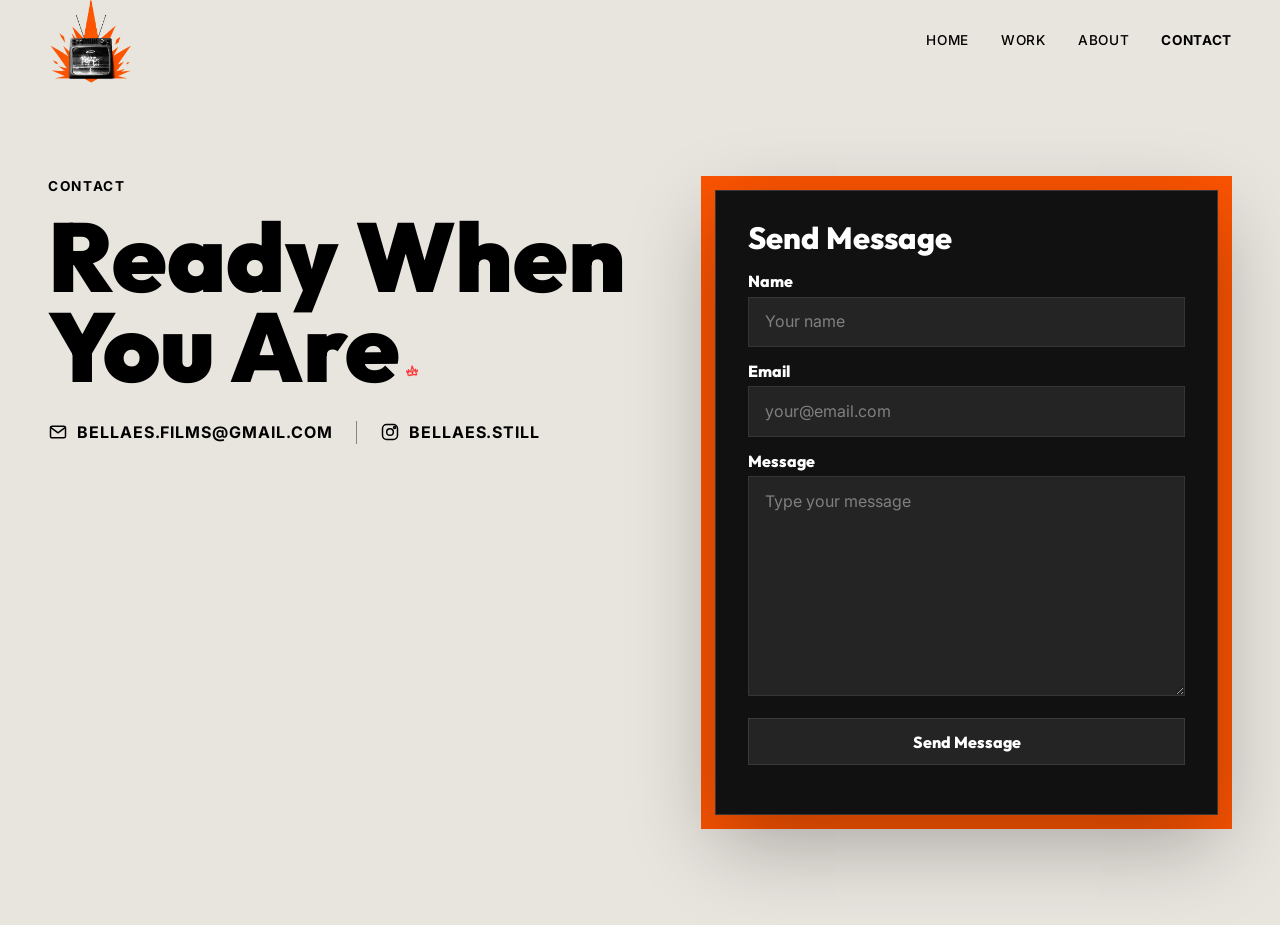
<file: contact.html>
<!DOCTYPE html>
<html lang="en">

<head>
  <meta charset="UTF-8">
  <meta name="viewport" content="width=device-width, initial-scale=1.0">
  <title>Contact — Bella Rahman</title>
  <meta name="description" content="Send Bella Rahman a message for editing, directing, and visual storytelling work.">
  <link rel="preconnect" href="https://fonts.googleapis.com">
  <link rel="preconnect" href="https://fonts.gstatic.com" crossorigin>
  <link
    href="https://fonts.googleapis.com/css2?family=Inter:wght@400;500;600&family=Outfit:wght@500;600;700;800;900&display=swap"
    rel="stylesheet">
  <link rel="icon" type="image/png" href="assets/images/bellaes-logo-tv-screen-small-favicon.png">
  <link rel="stylesheet" href="css/base.css?v=23">
</head>

<body class="contact-page">
  <!-- ========== HEADER / NAV ========== -->
  <header id="site-header">
    <nav class="nav-container">
      <a href="index.html" class="nav-logo nav-logo--icon" aria-label="Home">
        <img class="nav-logo-icon" src="assets/images/bellaes-logo-star-tv-transparent.png" alt="">
      </a>
      <div class="nav-links">
        <a href="index.html" class="nav-link">Home</a>
        <a href="archive.html" class="nav-link">Work</a>
        <a href="index.html#about" class="nav-link">About</a>
        <a href="contact.html" class="nav-link nav-link--active">Contact</a>
      </div>
    </nav>
  </header>

  <main class="contact-main">
    <section class="contact-hero" aria-label="Contact Bella Rahman">
      <div class="contact-hero-inner">
        <div class="contact-heading-block">
          <p class="contact-kicker">Contact</p>
          <h1>
            Ready When You Are<span class="period-crown" aria-label="."></span>
          </h1>
          <div class="contact-page-links" aria-label="Contact links">
            <a class="contact-link contact-link--email" href="mailto:bellaes.films@gmail.com">
              <svg class="contact-icon email-icon" viewBox="0 0 24 24" aria-hidden="true">
                <rect x="3" y="5" width="18" height="14" rx="2"></rect>
                <path d="m4 7 8 6 8-6"></path>
              </svg>
              <span>bellaes.films@gmail.com</span>
            </a>
            <span class="contact-divider" aria-hidden="true"></span>
            <a class="contact-link instagram-link" href="https://www.instagram.com/bellaes.still/" target="_blank"
              rel="noopener" aria-label="BellaES Instagram">
              <svg class="instagram-icon" viewBox="0 0 24 24" aria-hidden="true">
                <rect x="3" y="3" width="18" height="18" rx="5"></rect>
                <circle cx="12" cy="12" r="4"></circle>
                <circle cx="17.5" cy="6.5" r="1.2"></circle>
              </svg>
              <span>bellaes.still</span>
            </a>
          </div>
        </div>

        <div class="contact-form-panel">
          <form class="contact-form" action="https://formsubmit.co/bellaes.films@gmail.com" method="post">
            <h2>Send Message</h2>
            <input type="hidden" name="_subject" value="New website message for BellaES">
            <input type="hidden" name="_captcha" value="false">
            <input type="hidden" name="_template" value="table">

            <label for="contact-name">Name</label>
            <input id="contact-name" name="name" type="text" placeholder="Your name" autocomplete="name" required>

            <label for="contact-email">Email</label>
            <input id="contact-email" name="email" type="email" placeholder="your@email.com" autocomplete="email" required>

            <label for="contact-message">Message</label>
            <textarea id="contact-message" name="message" placeholder="Type your message" rows="8" required></textarea>

            <button type="submit">Send Message</button>
            <p class="contact-form-status" aria-live="polite"></p>
          </form>
          <div class="contact-thank-you" aria-live="polite">
            <div class="contact-thank-video-wrap">
              <video class="contact-thank-video" autoplay muted loop playsinline preload="metadata"></video>
            </div>
            <p class="contact-thank-title">Thank you for your message! TALK SOON!</p>
            <button class="contact-another-message" type="button">Another message...?</button>
          </div>
        </div>
      </div>
    </section>
  </main>
  <script src="js/contact.js?v=2"></script>
</body>

</html>
</file>
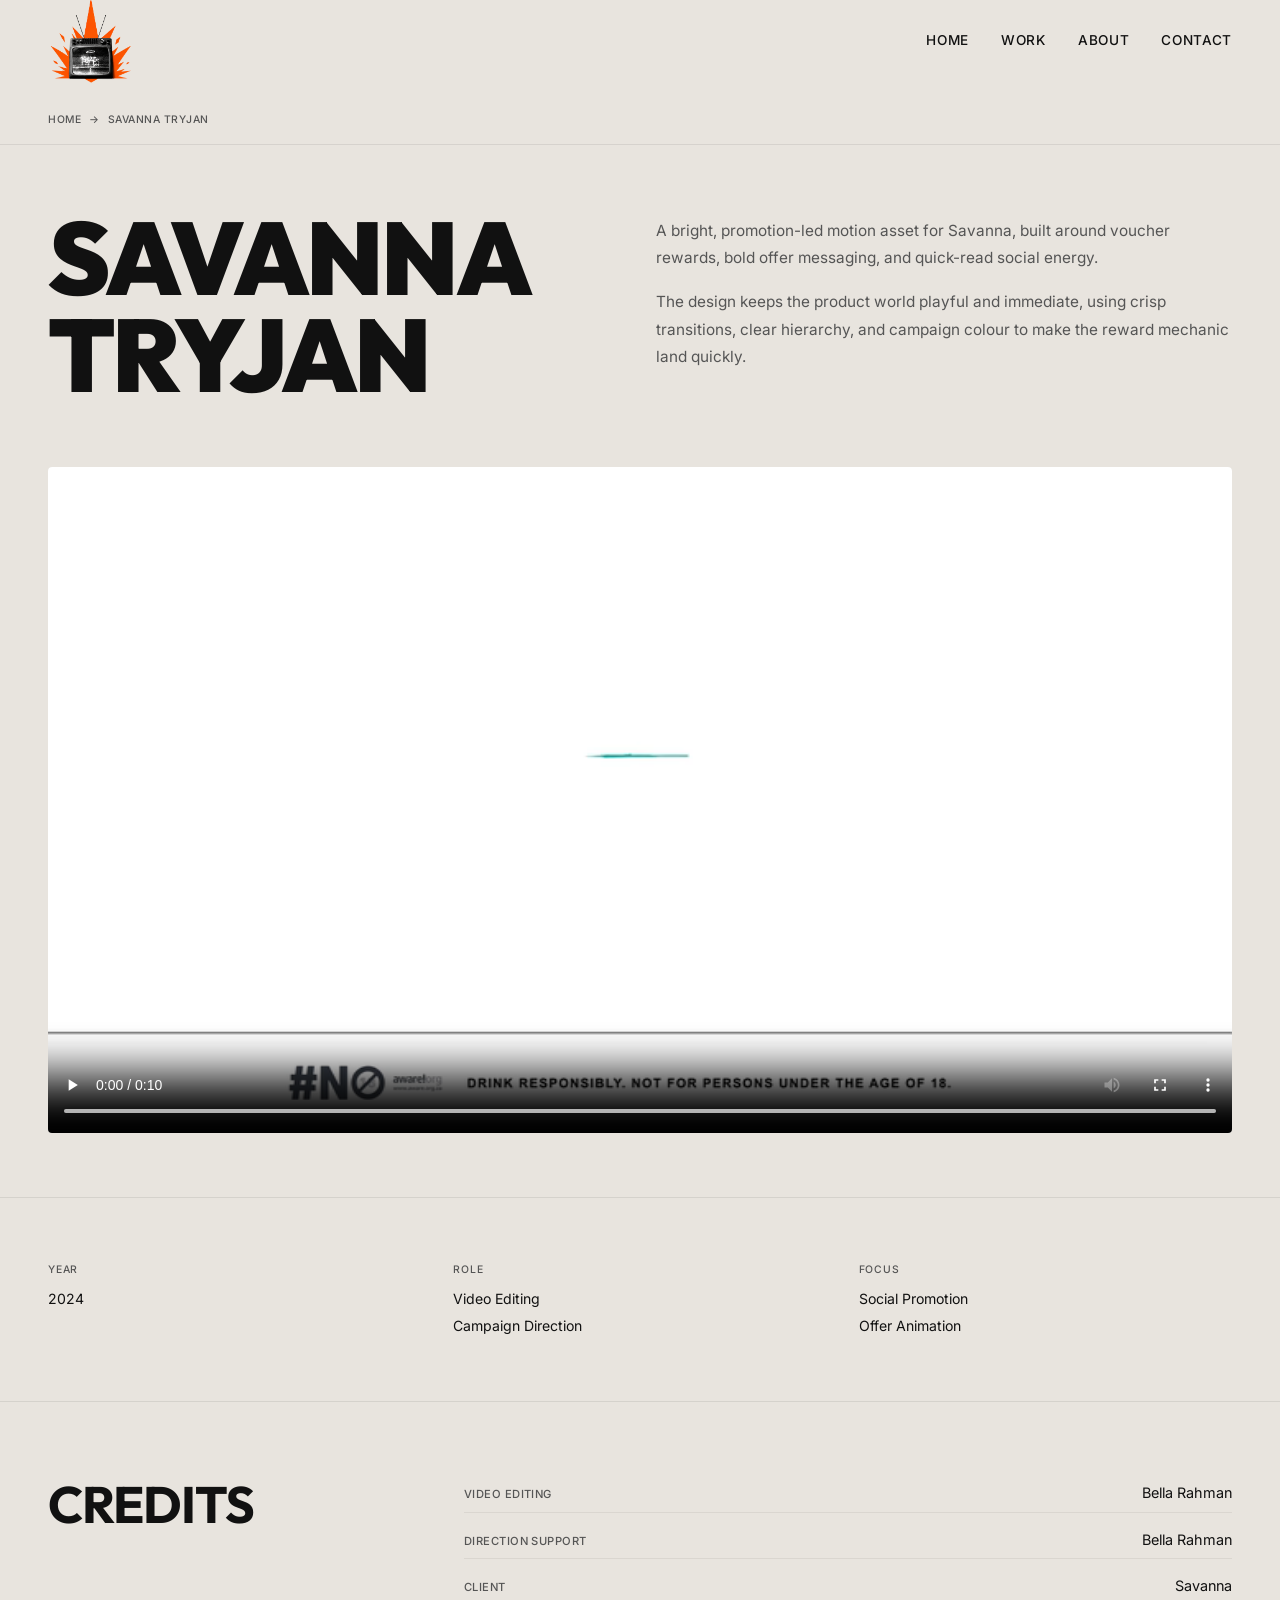
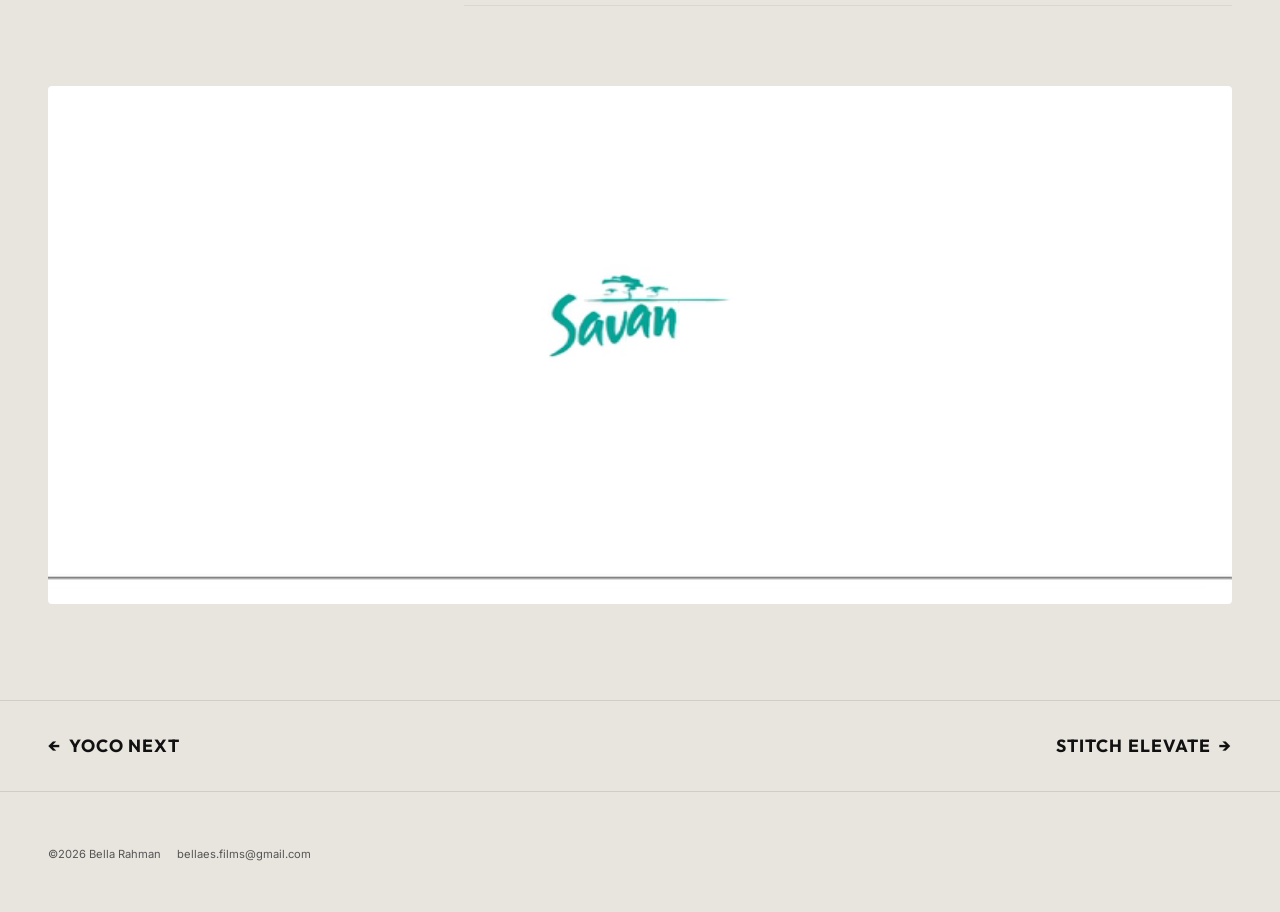
<file: projects/savanna-tryjan.html>
<!DOCTYPE html>
<html lang="en">

<head>
  <meta charset="UTF-8">
  <meta name="viewport" content="width=device-width, initial-scale=1.0">
  <title>Savanna Tryjan — Bella Rahman</title>
  <meta name="description"
    content="Savanna Tryjan campaign work by Bella Rahman, featuring video editing for a punchy social-first promotion.">
  <link rel="preconnect" href="https://fonts.googleapis.com">
  <link rel="preconnect" href="https://fonts.gstatic.com" crossorigin>
  <link
    href="https://fonts.googleapis.com/css2?family=Inter:wght@400;500;600&family=Outfit:wght@400;500;600;700;800;900&display=swap"
    rel="stylesheet">
  <link rel="icon" type="image/png" href="../assets/images/bellaes-logo-tv-screen-small-favicon.png">
  <link rel="stylesheet" href="../css/base.css">
  <link rel="stylesheet" href="../css/project.css">
</head>

<body>
  <header id="site-header">
    <nav class="nav-container nav-container--project">
      <a href="../index.html" class="nav-logo nav-logo--icon" aria-label="Home">
        <img class="nav-logo-icon" src="../assets/images/bellaes-logo-star-tv-transparent.png" alt="">
      </a>
      <div class="nav-links">
        <a href="../index.html" class="nav-link">Home</a>
        <a href="../index.html#work" class="nav-link">Work</a>
        <a href="../index.html#about" class="nav-link">About</a>
        <a href="../contact.html" class="nav-link">Contact</a>
      </div>
    </nav>
  </header>

  <div class="breadcrumb-bar">
    <a href="../index.html">HOME</a>
    <span class="breadcrumb-sep">→</span>
    <span class="breadcrumb-current">Savanna Tryjan</span>
  </div>

  <section class="project-intro">
    <div class="project-intro-grid">
      <h1 class="project-title">SAVANNA TRYJAN</h1>
      <div class="project-description">
        <p>
          A bright, promotion-led motion asset for Savanna, built around voucher rewards, bold offer messaging, and
          quick-read social energy.
        </p>
        <p>
          The design keeps the product world playful and immediate, using crisp transitions, clear hierarchy, and
          campaign colour to make the reward mechanic land quickly.
        </p>
      </div>
    </div>
  </section>

  <section class="project-video">
    <video class="project-feature-video" playsinline preload="metadata" controls>
      <source src="../assets/video/archive/05-savanna-tryjan.webm" type="video/webm">
    </video>
  </section>

  <section class="project-meta-strip">
    <div class="project-meta-grid">
      <div class="project-meta-col">
        <span class="meta-label">YEAR</span>
        <span class="meta-value">2024</span>
      </div>
      <div class="project-meta-col">
        <span class="meta-label">ROLE</span>
        <span class="meta-value">Video Editing</span>
        <span class="meta-value">Campaign Direction</span>
      </div>
      <div class="project-meta-col">
        <span class="meta-label">FOCUS</span>
        <span class="meta-value">Social Promotion</span>
        <span class="meta-value">Offer Animation</span>
      </div>
    </div>
  </section>

  <section class="project-credits">
    <div class="project-credits-grid">
      <h2 class="credits-heading">CREDITS</h2>
      <div class="credits-list">
        <div class="credits-row">
          <span class="credits-role">Video Editing</span>
          <span class="credits-name">Bella Rahman</span>
        </div>
        <div class="credits-row">
          <span class="credits-role">Direction Support</span>
          <span class="credits-name">Bella Rahman</span>
        </div>
        <div class="credits-row">
          <span class="credits-role">Client</span>
          <span class="credits-name">Savanna</span>
        </div>
      </div>
    </div>
  </section>

  <section class="project-gallery">
    <div class="gallery-row">
      <div class="gallery-item gallery-item--full">
        <video class="project-media-video project-media-video--wide" autoplay muted loop playsinline preload="metadata">
          <source src="../assets/video/archive/05-savanna-tryjan.webm" type="video/webm">
        </video>
      </div>
    </div>
  </section>

  <nav class="project-nav-bar">
    <a href="yoco-next.html" class="project-nav-link project-nav-link--prev">
      <span class="project-nav-arrow">←</span> YOCO NEXT
    </a>
    <a href="stitch-elevate.html" class="project-nav-link project-nav-link--next">
      STITCH ELEVATE <span class="project-nav-arrow">→</span>
    </a>
  </nav>

  <footer id="site-footer" class="site-footer">
    <div class="footer-container">
      <div class="footer-left">
        <span class="footer-copyright">©2026 Bella Rahman</span>
      </div>
      <div class="footer-right">
        <a href="mailto:bellaes.films@gmail.com">bellaes.films@gmail.com</a>
      </div>
    </div>
  </footer>

  <script src="../js/main.js"></script>
</body>

</html>
</file>
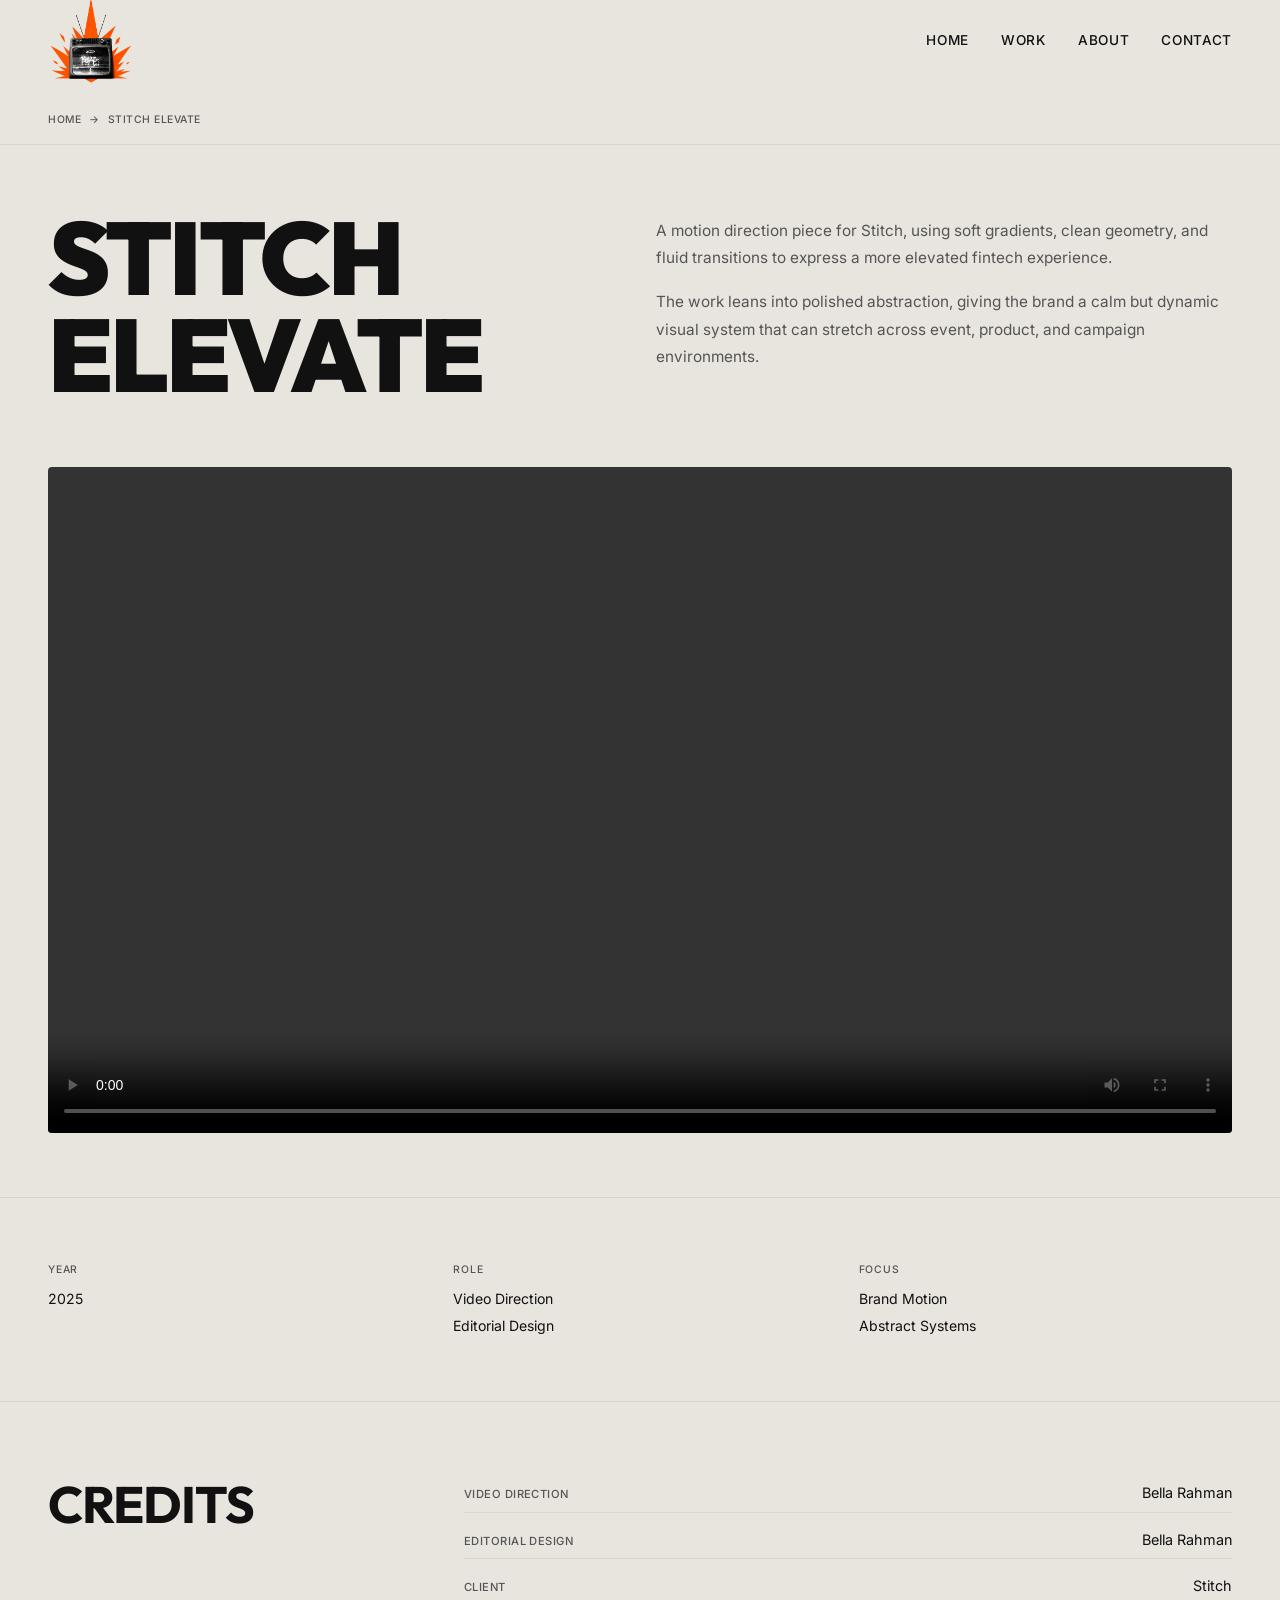
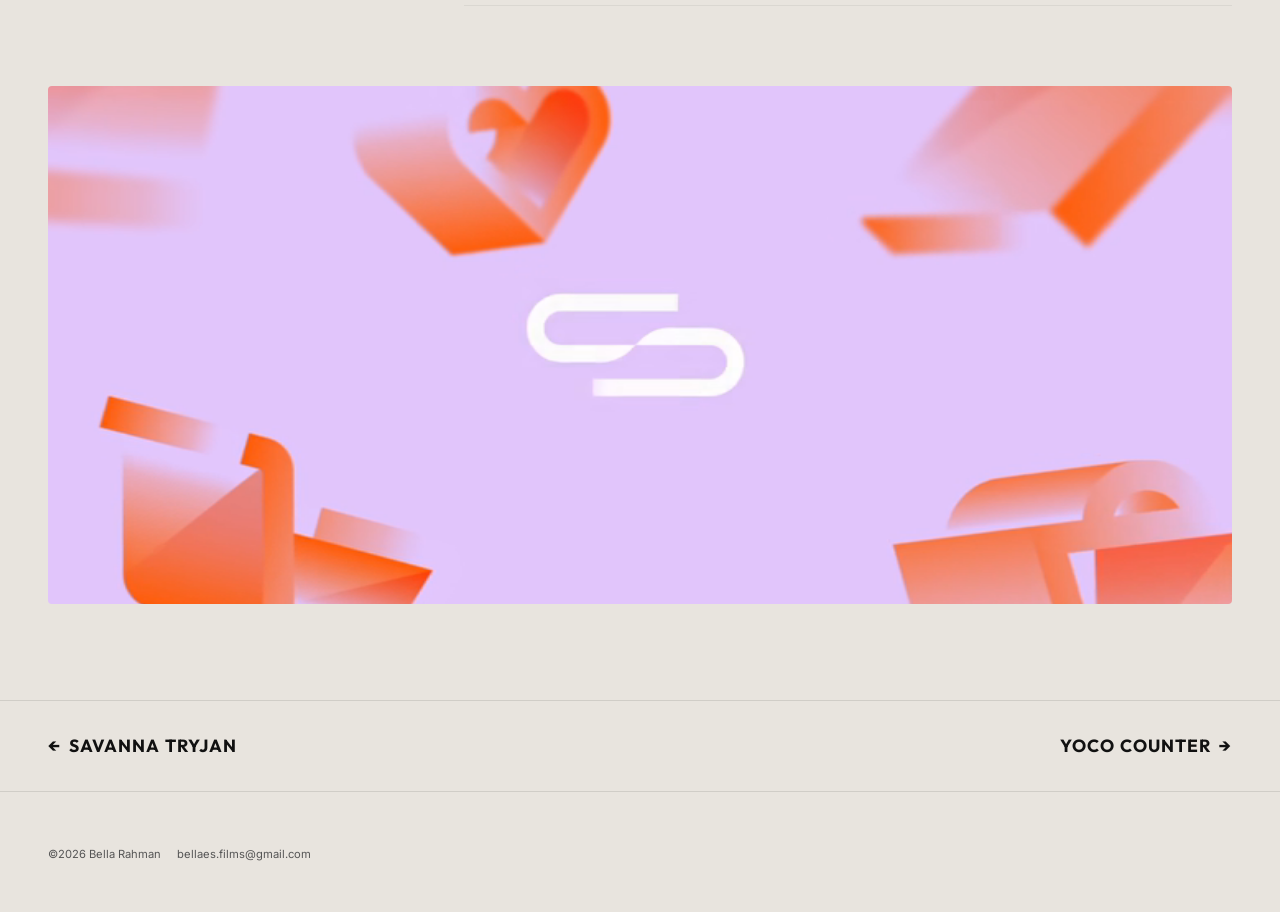
<file: projects/stitch-elevate.html>
<!DOCTYPE html>
<html lang="en">

<head>
  <meta charset="UTF-8">
  <meta name="viewport" content="width=device-width, initial-scale=1.0">
  <title>Stitch Elevate — Bella Rahman</title>
  <meta name="description"
    content="Stitch Elevate video work by Bella Rahman, featuring direction and editorial pacing for a fintech brand moment.">
  <link rel="preconnect" href="https://fonts.googleapis.com">
  <link rel="preconnect" href="https://fonts.gstatic.com" crossorigin>
  <link
    href="https://fonts.googleapis.com/css2?family=Inter:wght@400;500;600&family=Outfit:wght@400;500;600;700;800;900&display=swap"
    rel="stylesheet">
  <link rel="icon" type="image/png" href="../assets/images/bellaes-logo-tv-screen-small-favicon.png">
  <link rel="stylesheet" href="../css/base.css">
  <link rel="stylesheet" href="../css/project.css">
</head>

<body>
  <header id="site-header">
    <nav class="nav-container nav-container--project">
      <a href="../index.html" class="nav-logo nav-logo--icon" aria-label="Home">
        <img class="nav-logo-icon" src="../assets/images/bellaes-logo-star-tv-transparent.png" alt="">
      </a>
      <div class="nav-links">
        <a href="../index.html" class="nav-link">Home</a>
        <a href="../index.html#work" class="nav-link">Work</a>
        <a href="../index.html#about" class="nav-link">About</a>
        <a href="../contact.html" class="nav-link">Contact</a>
      </div>
    </nav>
  </header>

  <div class="breadcrumb-bar">
    <a href="../index.html">HOME</a>
    <span class="breadcrumb-sep">→</span>
    <span class="breadcrumb-current">Stitch Elevate</span>
  </div>

  <section class="project-intro">
    <div class="project-intro-grid">
      <h1 class="project-title">STITCH ELEVATE</h1>
      <div class="project-description">
        <p>
          A motion direction piece for Stitch, using soft gradients, clean geometry, and fluid transitions to express a
          more elevated fintech experience.
        </p>
        <p>
          The work leans into polished abstraction, giving the brand a calm but dynamic visual system that can stretch
          across event, product, and campaign environments.
        </p>
      </div>
    </div>
  </section>

  <section class="project-video">
    <video class="project-feature-video" playsinline preload="metadata" controls>
      <source src="../assets/video/archive/more-works/stitch-elevate-launch-online-final.mp4" type="video/mp4">
    </video>
  </section>

  <section class="project-meta-strip">
    <div class="project-meta-grid">
      <div class="project-meta-col">
        <span class="meta-label">YEAR</span>
        <span class="meta-value">2025</span>
      </div>
      <div class="project-meta-col">
        <span class="meta-label">ROLE</span>
        <span class="meta-value">Video Direction</span>
        <span class="meta-value">Editorial Design</span>
      </div>
      <div class="project-meta-col">
        <span class="meta-label">FOCUS</span>
        <span class="meta-value">Brand Motion</span>
        <span class="meta-value">Abstract Systems</span>
      </div>
    </div>
  </section>

  <section class="project-credits">
    <div class="project-credits-grid">
      <h2 class="credits-heading">CREDITS</h2>
      <div class="credits-list">
        <div class="credits-row">
          <span class="credits-role">Video Direction</span>
          <span class="credits-name">Bella Rahman</span>
        </div>
        <div class="credits-row">
          <span class="credits-role">Editorial Design</span>
          <span class="credits-name">Bella Rahman</span>
        </div>
        <div class="credits-row">
          <span class="credits-role">Client</span>
          <span class="credits-name">Stitch</span>
        </div>
      </div>
    </div>
  </section>

  <section class="project-gallery">
    <div class="gallery-row">
      <div class="gallery-item gallery-item--full">
        <video class="project-media-video project-media-video--wide" autoplay muted loop playsinline preload="metadata">
          <source src="../assets/video/archive/07-stitch-elevate.webm" type="video/webm">
        </video>
      </div>
    </div>
  </section>

  <nav class="project-nav-bar">
    <a href="savanna-tryjan.html" class="project-nav-link project-nav-link--prev">
      <span class="project-nav-arrow">←</span> SAVANNA TRYJAN
    </a>
    <a href="yoco-counter.html" class="project-nav-link project-nav-link--next">
      YOCO COUNTER <span class="project-nav-arrow">→</span>
    </a>
  </nav>

  <footer id="site-footer" class="site-footer">
    <div class="footer-container">
      <div class="footer-left">
        <span class="footer-copyright">©2026 Bella Rahman</span>
      </div>
      <div class="footer-right">
        <a href="mailto:bellaes.films@gmail.com">bellaes.films@gmail.com</a>
      </div>
    </div>
  </footer>

  <script src="../js/main.js"></script>
</body>

</html>
</file>
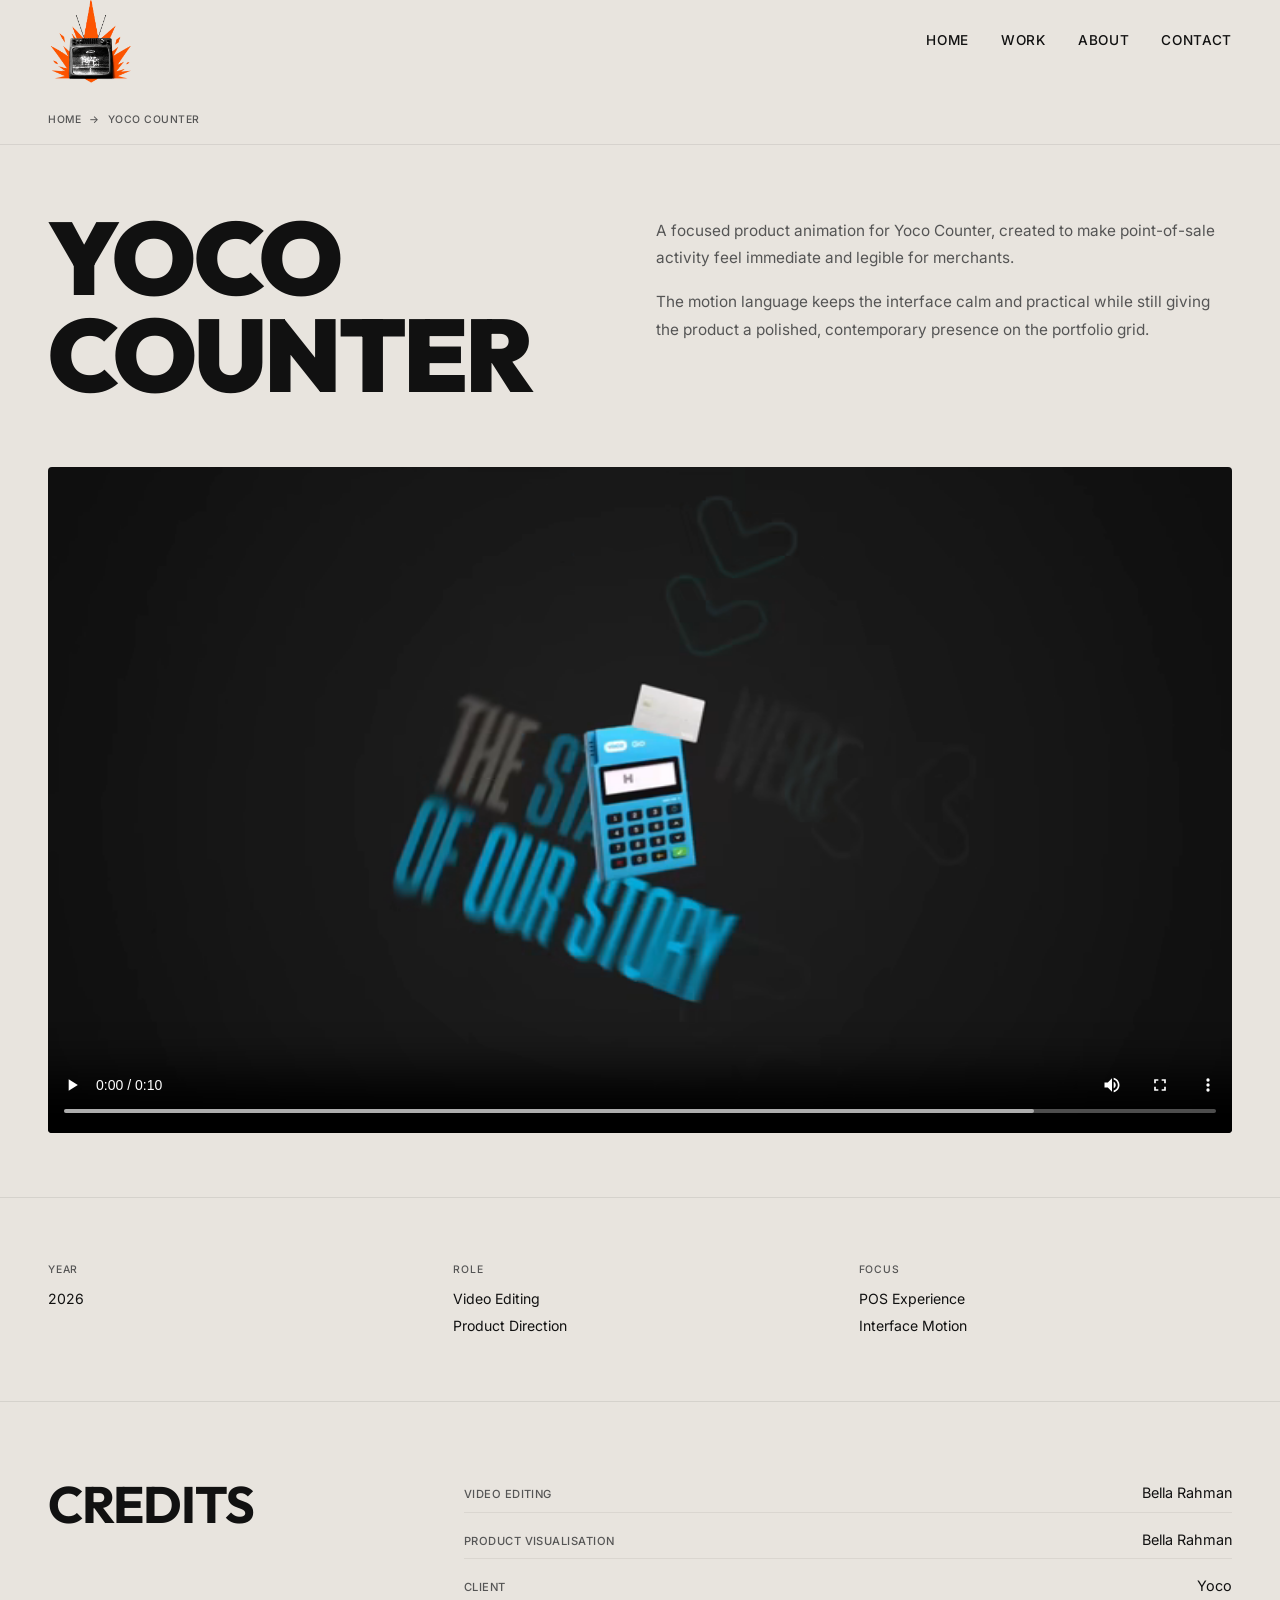
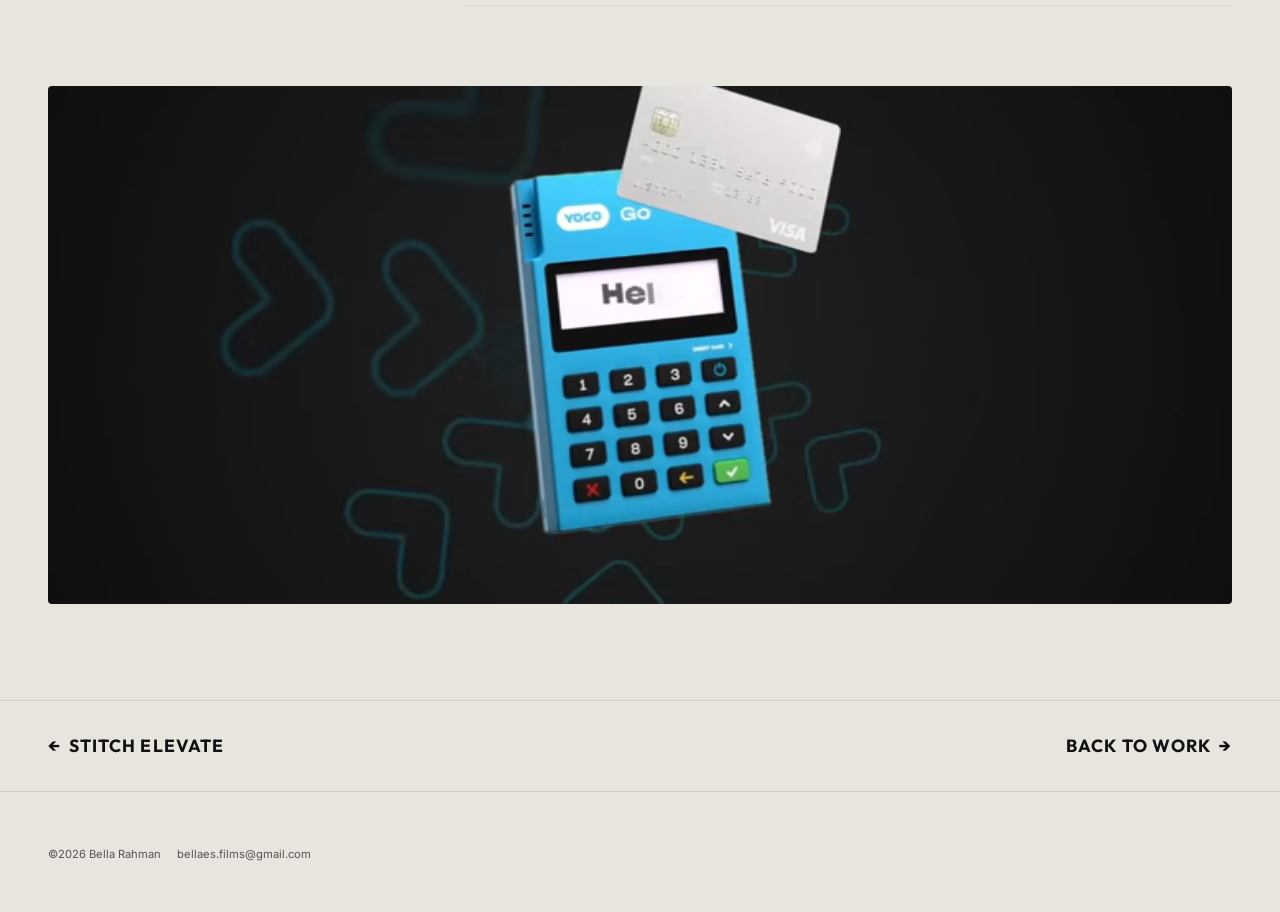
<file: projects/yoco-counter.html>
<!DOCTYPE html>
<html lang="en">

<head>
  <meta charset="UTF-8">
  <meta name="viewport" content="width=device-width, initial-scale=1.0">
  <title>Yoco Counter — Bella Rahman</title>
  <meta name="description"
    content="Yoco Counter video work by Bella Rahman, featuring edit direction for merchant tools and payment experiences.">
  <link rel="preconnect" href="https://fonts.googleapis.com">
  <link rel="preconnect" href="https://fonts.gstatic.com" crossorigin>
  <link
    href="https://fonts.googleapis.com/css2?family=Inter:wght@400;500;600&family=Outfit:wght@400;500;600;700;800;900&display=swap"
    rel="stylesheet">
  <link rel="icon" type="image/png" href="../assets/images/bellaes-logo-tv-screen-small-favicon.png">
  <link rel="stylesheet" href="../css/base.css">
  <link rel="stylesheet" href="../css/project.css">
</head>

<body>
  <header id="site-header">
    <nav class="nav-container nav-container--project">
      <a href="../index.html" class="nav-logo nav-logo--icon" aria-label="Home">
        <img class="nav-logo-icon" src="../assets/images/bellaes-logo-star-tv-transparent.png" alt="">
      </a>
      <div class="nav-links">
        <a href="../index.html" class="nav-link">Home</a>
        <a href="../index.html#work" class="nav-link">Work</a>
        <a href="../index.html#about" class="nav-link">About</a>
        <a href="../contact.html" class="nav-link">Contact</a>
      </div>
    </nav>
  </header>

  <div class="breadcrumb-bar">
    <a href="../index.html">HOME</a>
    <span class="breadcrumb-sep">→</span>
    <span class="breadcrumb-current">Yoco Counter</span>
  </div>

  <section class="project-intro">
    <div class="project-intro-grid">
      <h1 class="project-title">YOCO COUNTER</h1>
      <div class="project-description">
        <p>
          A focused product animation for Yoco Counter, created to make point-of-sale activity feel immediate and
          legible for merchants.
        </p>
        <p>
          The motion language keeps the interface calm and practical while still giving the product a polished,
          contemporary presence on the portfolio grid.
        </p>
      </div>
    </div>
  </section>

  <section class="project-video">
    <video class="project-feature-video" playsinline preload="metadata" controls>
      <source src="../assets/video/archive/09-yoco-pos.webm" type="video/webm">
    </video>
  </section>

  <section class="project-meta-strip">
    <div class="project-meta-grid">
      <div class="project-meta-col">
        <span class="meta-label">YEAR</span>
        <span class="meta-value">2026</span>
      </div>
      <div class="project-meta-col">
        <span class="meta-label">ROLE</span>
        <span class="meta-value">Video Editing</span>
        <span class="meta-value">Product Direction</span>
      </div>
      <div class="project-meta-col">
        <span class="meta-label">FOCUS</span>
        <span class="meta-value">POS Experience</span>
        <span class="meta-value">Interface Motion</span>
      </div>
    </div>
  </section>

  <section class="project-credits">
    <div class="project-credits-grid">
      <h2 class="credits-heading">CREDITS</h2>
      <div class="credits-list">
        <div class="credits-row">
          <span class="credits-role">Video Editing</span>
          <span class="credits-name">Bella Rahman</span>
        </div>
        <div class="credits-row">
          <span class="credits-role">Product Visualisation</span>
          <span class="credits-name">Bella Rahman</span>
        </div>
        <div class="credits-row">
          <span class="credits-role">Client</span>
          <span class="credits-name">Yoco</span>
        </div>
      </div>
    </div>
  </section>

  <section class="project-gallery">
    <div class="gallery-row">
      <div class="gallery-item gallery-item--full">
        <video class="project-media-video project-media-video--wide" autoplay muted loop playsinline preload="metadata">
          <source src="../assets/video/archive/09-yoco-pos.webm" type="video/webm">
        </video>
      </div>
    </div>
  </section>

  <nav class="project-nav-bar">
    <a href="stitch-elevate.html" class="project-nav-link project-nav-link--prev">
      <span class="project-nav-arrow">←</span> STITCH ELEVATE
    </a>
    <a href="../index.html#work" class="project-nav-link project-nav-link--next">
      BACK TO WORK <span class="project-nav-arrow">→</span>
    </a>
  </nav>

  <footer id="site-footer" class="site-footer">
    <div class="footer-container">
      <div class="footer-left">
        <span class="footer-copyright">©2026 Bella Rahman</span>
      </div>
      <div class="footer-right">
        <a href="mailto:bellaes.films@gmail.com">bellaes.films@gmail.com</a>
      </div>
    </div>
  </footer>

  <script src="../js/main.js"></script>
</body>

</html>
</file>
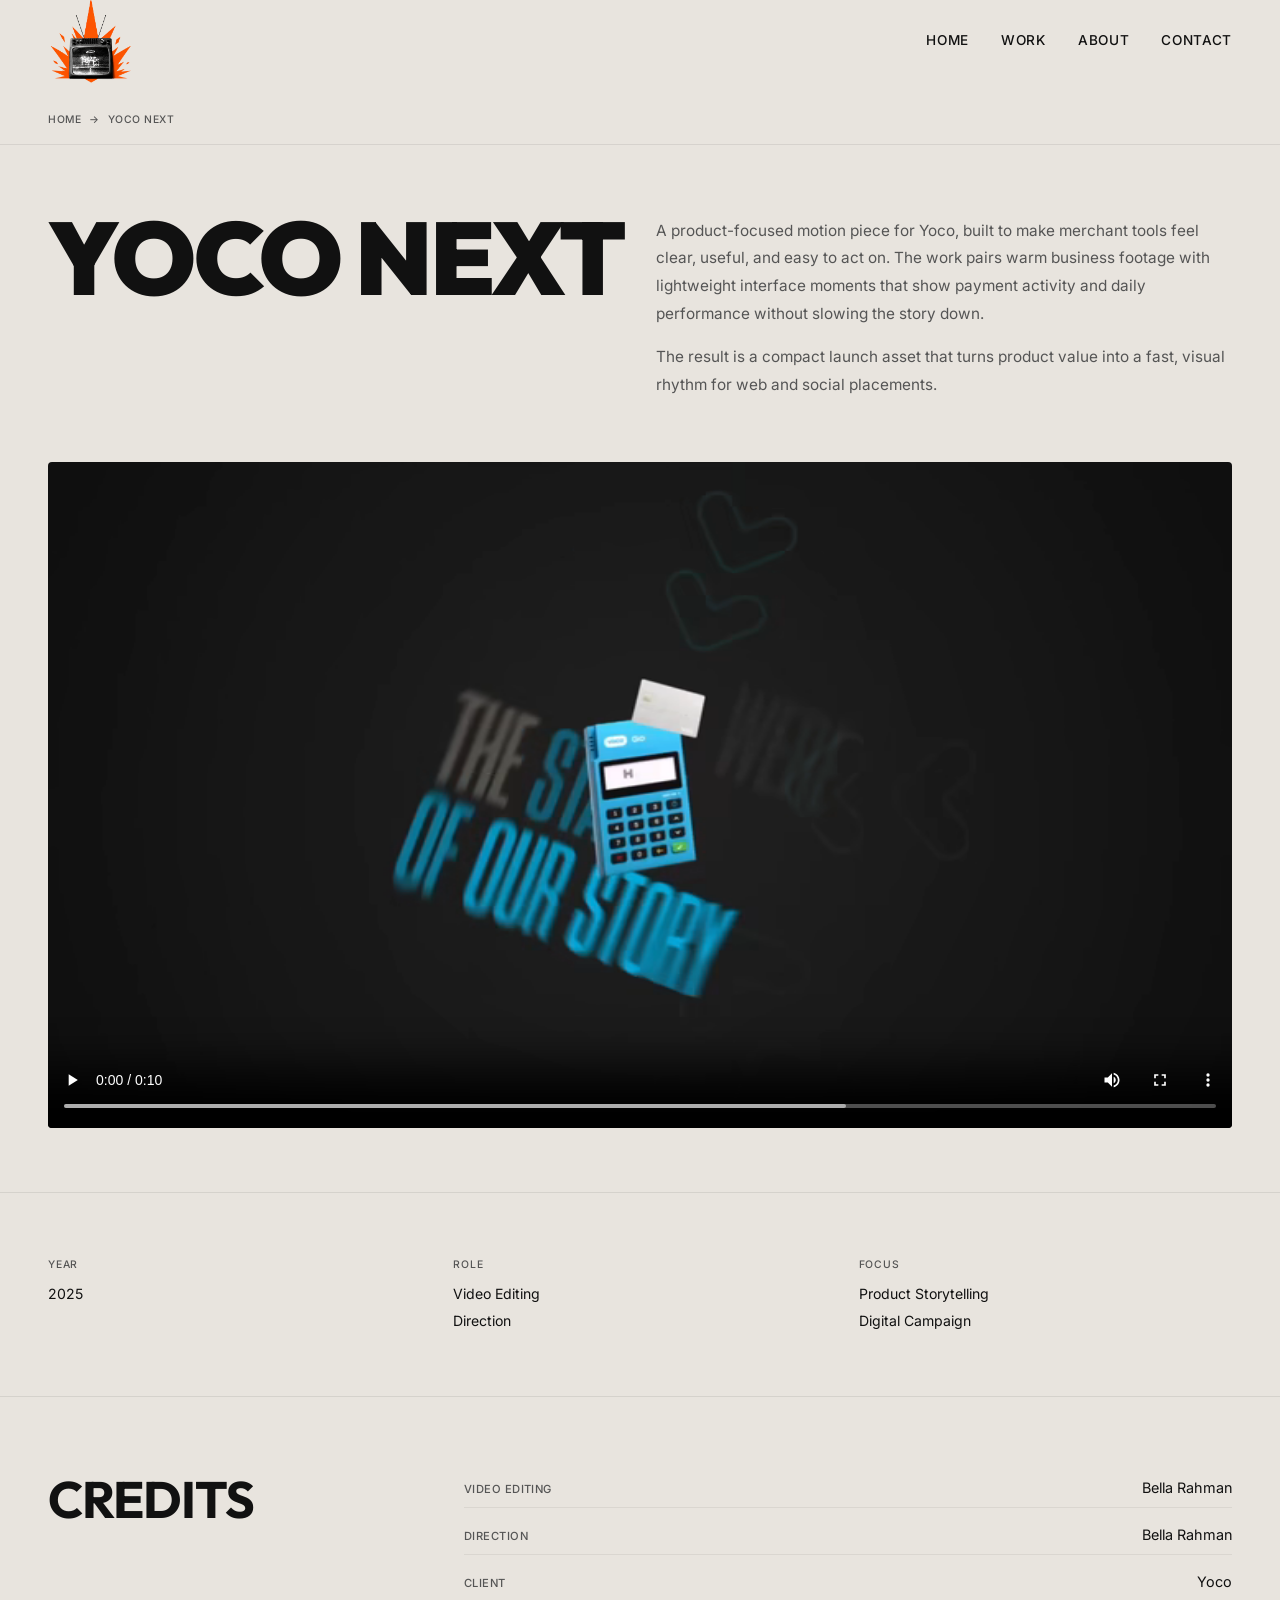
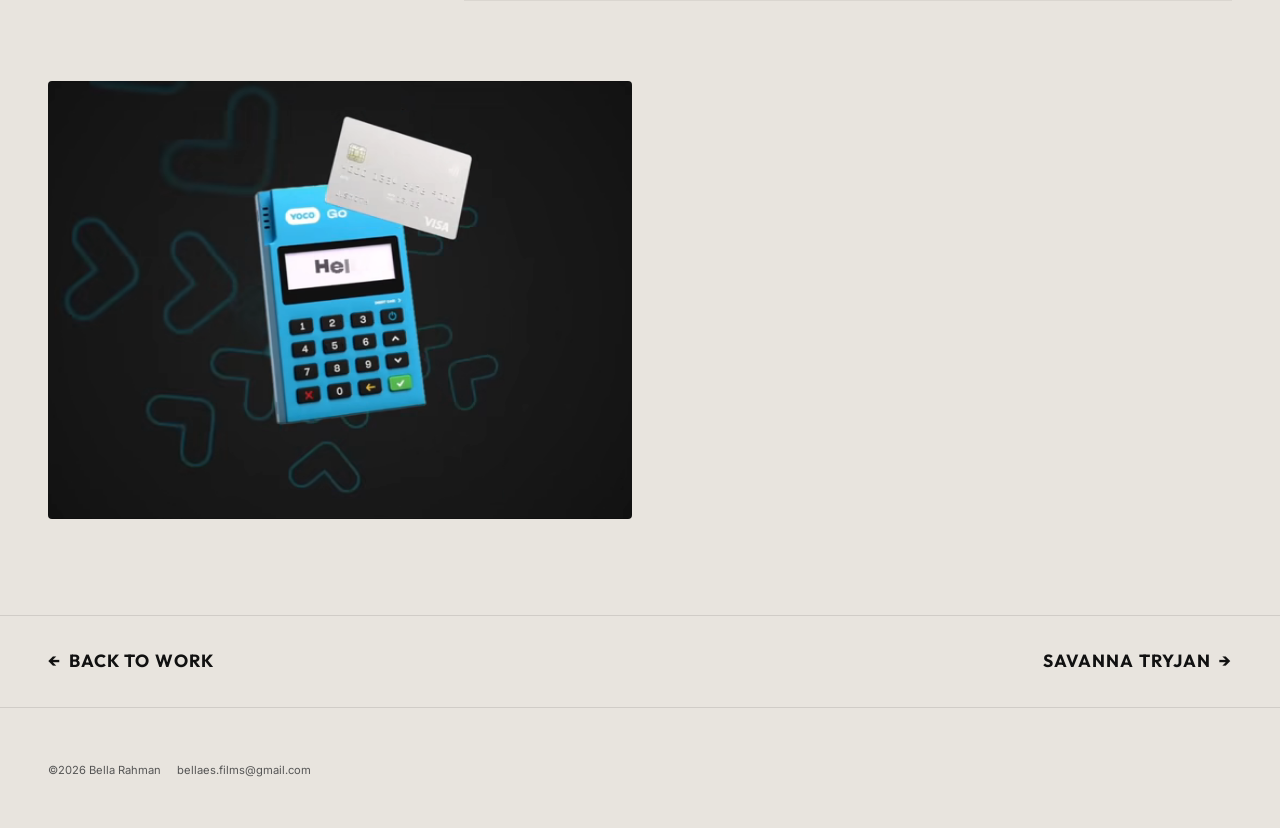
<file: projects/yoco-next.html>
<!DOCTYPE html>
<html lang="en">

<head>
  <meta charset="UTF-8">
  <meta name="viewport" content="width=device-width, initial-scale=1.0">
  <title>Yoco NEXT — Bella Rahman</title>
  <meta name="description"
    content="Yoco NEXT campaign work by Bella Rahman, featuring video editing and direction for digital product storytelling.">
  <link rel="preconnect" href="https://fonts.googleapis.com">
  <link rel="preconnect" href="https://fonts.gstatic.com" crossorigin>
  <link
    href="https://fonts.googleapis.com/css2?family=Inter:wght@400;500;600&family=Outfit:wght@400;500;600;700;800;900&display=swap"
    rel="stylesheet">
  <link rel="icon" type="image/png" href="../assets/images/bellaes-logo-tv-screen-small-favicon.png">
  <link rel="stylesheet" href="../css/base.css">
  <link rel="stylesheet" href="../css/project.css">
</head>

<body>
  <header id="site-header">
    <nav class="nav-container nav-container--project">
      <a href="../index.html" class="nav-logo nav-logo--icon" aria-label="Home">
        <img class="nav-logo-icon" src="../assets/images/bellaes-logo-star-tv-transparent.png" alt="">
      </a>
      <div class="nav-links">
        <a href="../index.html" class="nav-link">Home</a>
        <a href="../index.html#work" class="nav-link">Work</a>
        <a href="../index.html#about" class="nav-link">About</a>
        <a href="../contact.html" class="nav-link">Contact</a>
      </div>
    </nav>
  </header>

  <div class="breadcrumb-bar">
    <a href="../index.html">HOME</a>
    <span class="breadcrumb-sep">→</span>
    <span class="breadcrumb-current">Yoco NEXT</span>
  </div>

  <section class="project-intro">
    <div class="project-intro-grid">
      <h1 class="project-title">YOCO NEXT</h1>
      <div class="project-description">
        <p>
          A product-focused motion piece for Yoco, built to make merchant tools feel clear, useful, and easy to act on.
          The work pairs warm business footage with lightweight interface moments that show payment activity and daily
          performance without slowing the story down.
        </p>
        <p>
          The result is a compact launch asset that turns product value into a fast, visual rhythm for web and social
          placements.
        </p>
      </div>
    </div>
  </section>

  <section class="project-video">
    <video class="project-feature-video" playsinline preload="metadata" controls>
      <source src="../assets/video/archive/09-yoco-pos.webm" type="video/webm">
    </video>
  </section>

  <section class="project-meta-strip">
    <div class="project-meta-grid">
      <div class="project-meta-col">
        <span class="meta-label">YEAR</span>
        <span class="meta-value">2025</span>
      </div>
      <div class="project-meta-col">
        <span class="meta-label">ROLE</span>
        <span class="meta-value">Video Editing</span>
        <span class="meta-value">Direction</span>
      </div>
      <div class="project-meta-col">
        <span class="meta-label">FOCUS</span>
        <span class="meta-value">Product Storytelling</span>
        <span class="meta-value">Digital Campaign</span>
      </div>
    </div>
  </section>

  <section class="project-credits">
    <div class="project-credits-grid">
      <h2 class="credits-heading">CREDITS</h2>
      <div class="credits-list">
        <div class="credits-row">
          <span class="credits-role">Video Editing</span>
          <span class="credits-name">Bella Rahman</span>
        </div>
        <div class="credits-row">
          <span class="credits-role">Direction</span>
          <span class="credits-name">Bella Rahman</span>
        </div>
        <div class="credits-row">
          <span class="credits-role">Client</span>
          <span class="credits-name">Yoco</span>
        </div>
      </div>
    </div>
  </section>

  <section class="project-gallery">
    <div class="gallery-row">
      <div class="gallery-item gallery-item--half">
        <video class="project-media-video" autoplay muted loop playsinline preload="metadata">
          <source src="../assets/video/archive/09-yoco-pos.webm" type="video/webm">
        </video>
      </div>
      <div class="gallery-item gallery-item--half">
        <video class="project-media-video" autoplay muted loop playsinline preload="metadata">
          <source src="../assets/video/archive/commercial-editing/yoco-back-the-underdog.mp4" type="video/mp4">
        </video>
      </div>
    </div>
  </section>

  <nav class="project-nav-bar">
    <a href="../index.html#work" class="project-nav-link project-nav-link--prev">
      <span class="project-nav-arrow">←</span> BACK TO WORK
    </a>
    <a href="savanna-tryjan.html" class="project-nav-link project-nav-link--next">
      SAVANNA TRYJAN <span class="project-nav-arrow">→</span>
    </a>
  </nav>

  <footer id="site-footer" class="site-footer">
    <div class="footer-container">
      <div class="footer-left">
        <span class="footer-copyright">©2026 Bella Rahman</span>
      </div>
      <div class="footer-right">
        <a href="mailto:bellaes.films@gmail.com">bellaes.films@gmail.com</a>
      </div>
    </div>
  </footer>

  <script src="../js/main.js"></script>
</body>

</html>
</file>
<file: css/base.css>
/* ===================================
   RESET & BASE
   =================================== */
*,
*::before,
*::after {
  margin: 0;
  padding: 0;
  box-sizing: border-box;
}

::selection {
  background-color: #000000;
  color: #2d8fff;
}

::-moz-selection {
  background-color: #000000;
  color: #FF2D2D;
}

:root {
  --color-bg: #E8E4DE;
  --color-text: #111111;
  --color-text-muted: #555555;
  --color-white: #ffffff;
  --color-black: #000000;
  --font-primary: 'Outfit', sans-serif;
  --font-body: 'Inter', sans-serif;
  --spacing-xs: 0.5rem;
  --spacing-sm: 1rem;
  --spacing-md: 2rem;
  --spacing-lg: 4rem;
  --spacing-xl: 6rem;
  --spacing-2xl: 8rem;
  --site-max-width: 1440px;
  --site-margin: clamp(1.25rem, 4vw, 3rem);
  --nav-height: 80px;
}

html {
  scroll-behavior: smooth;
  -webkit-font-smoothing: antialiased;
  -moz-osx-font-smoothing: grayscale;
}

body {
  font-family: var(--font-body);
  background-color: var(--color-bg);
  color: var(--color-text);
  line-height: 1.5;
  text-align: left;
  overflow-x: hidden;
}

a {
  text-decoration: none;
  color: inherit;
  transition: opacity 0.3s ease;
}

a:hover {
  opacity: 0.7;
}

:where(a, button, [role="button"], .showreel, .about-image-wrapper) {
  position: relative;
}

:where(a, button, [role="button"], .showreel, .about-image-wrapper)::after {
  content: "";
  position: absolute;
  top: 0;
  right: 0;
  z-index: 8;
  width: var(--click-crown-size, clamp(14px, 1.25em, 28px));
  height: var(--click-crown-size, clamp(14px, 1.25em, 28px));
  background: url("../assets/images/click-crown-marker-red-gif.png?v=1") center / contain no-repeat;
  opacity: 0;
  pointer-events: none;
  transform: translate(44%, -62%) rotate(-6deg) scale(0.72);
  transform-origin: 50% 70%;
  transition: opacity 0.18s ease, transform 0.18s ease;
}

:where(a, button, [role="button"], .showreel, .about-image-wrapper):hover::after,
:where(a, button, [role="button"], .showreel, .about-image-wrapper):focus::after,
:where(a, button, [role="button"], .showreel, .about-image-wrapper):focus-visible::after,
.showreel:focus-within::after,
.about-image-wrapper:focus-within::after {
  opacity: 1;
  transform: translate(44%, -62%) rotate(-3deg) scale(1);
  animation: click-crown-hover 1.15s ease-in-out infinite alternate;
}

.nav-logo--icon {
  --click-crown-size: 26px;
}

.nav-link,
.view-all-link,
.contact-link,
.project-nav-link,
.work-lightbox-more,
.contact-form button {
  --click-crown-size: 22px;
}

.work-link {
  --click-crown-size: clamp(20px, 3vw, 34px);
}

.work-lightbox-close {
  --click-crown-size: 20px;
}

.showreel {
  --click-crown-size: clamp(24px, 4vw, 44px);
}

.about-image-wrapper {
  --click-crown-size: clamp(22px, 3vw, 34px);
}

.showreel::after,
.about-image-wrapper::after {
  top: 0.65rem;
  right: 0.65rem;
  transform: rotate(-6deg) scale(0.72);
}

.showreel:hover::after,
.showreel:focus-within::after,
.about-image-wrapper:hover::after,
.about-image-wrapper:focus::after,
.about-image-wrapper:focus-visible::after {
  transform: rotate(-3deg) scale(1);
  animation-name: click-crown-hover-inset;
}

@keyframes click-crown-hover {
  from {
    transform: translate(44%, -62%) rotate(-7deg) scale(0.96);
  }

  to {
    transform: translate(44%, -72%) rotate(5deg) scale(1.06);
  }
}

@keyframes click-crown-hover-inset {
  from {
    transform: translateY(0) rotate(-7deg) scale(0.96);
  }

  to {
    transform: translateY(-6px) rotate(5deg) scale(1.06);
  }
}

ul {
  list-style: none;
}

img {
  display: block;
  max-width: 100%;
  height: auto;
}

/* ===================================
   HEADER / NAVIGATION
   =================================== */
#site-header {
  position: fixed;
  top: 0;
  left: 0;
  width: 100%;
  z-index: 1000;
  background-color: var(--color-bg);
  transition: transform 0.3s ease;
}

.nav-container {
  display: flex;
  justify-content: space-between;
  align-items: center;
  height: var(--nav-height);
  max-width: var(--site-max-width);
  margin: 0 auto;
  padding: 0 var(--site-margin);
}

.nav-logo {
  font-family: var(--font-body);
  font-size: 0.85rem;
  font-weight: 500;
  letter-spacing: 0.05em;
  text-transform: uppercase;
}

.nav-logo--icon {
  display: inline-flex;
  align-items: center;
  justify-content: center;
  width: 86px;
  height: 86px;
  opacity: 1;
}

.nav-logo-icon {
  width: 100%;
  height: 100%;
  object-fit: contain;
  display: block;
}

.nav-links {
  display: flex;
  gap: var(--spacing-md);
}

.nav-link {
  font-family: var(--font-body);
  font-size: 0.85rem;
  font-weight: 500;
  letter-spacing: 0.05em;
  text-transform: uppercase;
}

/* .nav-descriptor removed per new layout */

/* ===================================
   HERO SECTION
   =================================== */
.hero-section {
  padding-top: calc(var(--nav-height) + var(--spacing-md));
  padding-left: var(--site-margin);
  padding-right: var(--site-margin);
  padding-bottom: var(--spacing-sm);
  min-height: auto;
  display: flex;
  flex-direction: column;
  max-width: var(--site-max-width);
  margin: 0 auto;
}

.hero-content {
  position: relative;
  width: 100%;
}

.hero-title {
  font-family: var(--font-primary);
  font-weight: 900;
  line-height: 0.92;
  letter-spacing: 0;
  font-size: clamp(3.5rem, 12vw, 14rem);
  color: var(--color-text);
  margin-bottom: var(--spacing-sm);
}

.hero-subtitle {
  display: flex;
  justify-content: flex-start;
  align-items: flex-end;
  margin-bottom: var(--spacing-xs);
  padding-top: 0;
}

.hero-descriptor,
.hero-location {
  font-family: var(--font-body);
  font-size: clamp(0.7rem, 1.2vw, 0.9rem);
  font-weight: 500;
  color: var(--color-text-muted);
  text-transform: uppercase;
  letter-spacing: 0.02em;
}

.hero-line {
  display: block;
  position: relative;
}

.hero-line--name {
  margin-top: 0.08em;
  margin-left: 0.06em;
  font-size: clamp(1.8rem, 4.8vw, 5.8rem);
  line-height: 1;
  letter-spacing: 0;
}

.hero-line:first-child {
  z-index: 2;
}

.hero-line:last-child {
  z-index: 1;
}

.showreel {
  width: 100vw;
  margin-top: var(--spacing-sm);
  margin-left: calc(50% - 50vw);
  margin-right: calc(50% - 50vw);
  border-radius: 0;
  overflow: hidden;
  box-shadow: none;
}

.showreel-video {
  display: block;
  width: 100%;
  aspect-ratio: 16 / 9;
  object-fit: cover;
  background: var(--color-bg);
}

/* ===================================
   TAGLINE SECTION
   =================================== */
.tagline-section {
  padding: var(--spacing-xl) var(--site-margin);
  border-top: 1px solid rgba(0, 0, 0, 0.08);
  max-width: var(--site-max-width);
  margin: 0 auto;
}

.tagline {
  font-family: var(--font-primary);
  font-weight: 600;
  font-size: clamp(1.2rem, 3vw, 2.2rem);
  line-height: 1.3;
  letter-spacing: 0;
  color: var(--color-text);
}

/* ===================================
   SELECTED WORK SECTION
   =================================== */
.work-section {
  padding: var(--spacing-md) var(--site-margin);
  max-width: var(--site-max-width);
  margin: 0 auto;
}

.section-header {
  display: flex;
  justify-content: space-between;
  align-items: baseline;
  margin-bottom: var(--spacing-md);
}

.section-title {
  font-family: var(--font-primary);
  font-size: 1.25rem;
  font-weight: 700;
  letter-spacing: 0.08em;
  text-transform: uppercase;
}

.view-all-link {
  font-family: var(--font-body);
  font-size: 1.125rem;
  font-weight: 500;
}

.arrow {
  display: inline-block;
  transition: transform 0.3s ease;
}

.view-all-link:hover .arrow {
  transform: translateX(4px);
}

.work-grid {
  display: grid;
  grid-template-columns: repeat(2, minmax(0, 1fr));
  gap: var(--spacing-sm);
}

.work-link {
  display: block;
}

.work-image-wrapper {
  overflow: hidden;
  border-radius: 4px;
  background-color: var(--color-black);
}

.work-video,
.work-image {
  display: block;
  width: 100%;
  aspect-ratio: 16 / 9;
  object-fit: contain;
  transition: transform 0.6s cubic-bezier(0.25, 0.46, 0.45, 0.94);
}

.work-link:hover .work-video,
.work-link:hover .work-image {
  transform: scale(1.035);
}

.work-meta {
  display: flex;
  justify-content: space-between;
  align-items: baseline;
  gap: var(--spacing-sm);
  padding-top: 0.75rem;
}

.work-client {
  font-family: var(--font-body);
  font-size: 0.85rem;
  font-weight: 500;
  letter-spacing: 0.04em;
  text-transform: uppercase;
}

.work-category {
  font-family: var(--font-body);
  font-size: 0.75rem;
  color: var(--color-text-muted);
  text-transform: uppercase;
  letter-spacing: 0.04em;
}

.work-lightbox {
  position: fixed;
  inset: 0;
  z-index: 2000;
  display: grid;
  place-items: center;
  padding: clamp(1rem, 3vw, 2.5rem);
  background-color: rgba(0, 0, 0, 0.92);
  opacity: 0;
  pointer-events: none;
  transition: opacity 0.25s ease;
}

.work-lightbox[aria-hidden="false"] {
  opacity: 1;
  pointer-events: auto;
}

.work-lightbox-stage {
  width: min(100%, 1500px);
  height: min(100%, calc(100vh - clamp(2rem, 6vw, 5rem)));
  display: grid;
  grid-template-rows: minmax(0, 1fr) auto;
  gap: var(--spacing-sm);
}

.work-lightbox-art {
  width: 100%;
  aspect-ratio: 16 / 9;
  max-height: 100%;
  overflow: hidden;
  background: #000;
}

.work-lightbox-art video {
  width: 100%;
  height: 100%;
  display: block;
  object-fit: contain;
  background: #000;
}

.work-lightbox-footer {
  display: flex;
  align-items: center;
  justify-content: space-between;
  gap: var(--spacing-sm);
}

.work-lightbox-caption {
  font-family: var(--font-body);
  font-size: 0.7rem;
  font-weight: 500;
  letter-spacing: 0.08em;
  text-transform: uppercase;
  color: var(--color-white);
}

.work-lightbox-more {
  display: inline-flex;
  align-items: center;
  justify-content: center;
  min-height: 2.6rem;
  padding: 0.75rem 1rem;
  border: 1px solid rgba(255, 255, 255, 0.42);
  color: var(--color-white);
  font-family: var(--font-body);
  font-size: 0.72rem;
  font-weight: 700;
  letter-spacing: 0.08em;
  text-transform: uppercase;
  white-space: nowrap;
}

.work-lightbox-more:hover {
  opacity: 1;
  background: var(--color-white);
  color: var(--color-black);
}

.work-lightbox-close {
  position: absolute;
  top: var(--site-margin);
  right: var(--site-margin);
  z-index: 2;
  width: 44px;
  height: 44px;
  border: 0;
  background: transparent;
  color: var(--color-white);
  font-family: var(--font-primary);
  font-size: 2rem;
  line-height: 1;
  cursor: pointer;
}

body.work-lightbox-open {
  overflow: hidden;
}

/* ===================================
   ABOUT SECTION
   =================================== */
.about-section {
  padding: var(--spacing-xl) var(--site-margin);
  max-width: var(--site-max-width);
  margin: 0 auto;
}

.about-grid {
  display: grid;
  grid-template-columns: minmax(0, 0.9fr) minmax(0, 1.1fr);
  gap: var(--spacing-lg);
  align-items: center;
}

.about-image-wrapper {
  position: relative;
  overflow: hidden;
  aspect-ratio: 9 / 16;
  width: min(100%, 420px);
  margin: 0 auto;
  border-radius: 4px;
  background-color: var(--color-bg);
  cursor: pointer;
}

.about-image,
.about-video {
  display: block;
  width: 100%;
  height: 100%;
  aspect-ratio: 9 / 16;
  object-fit: contain;
  background: var(--color-bg);
}

.about-video-sound {
  position: absolute;
  right: 0.75rem;
  bottom: 0.75rem;
  padding: 0.35rem 0.5rem;
  border-radius: 3px;
  font-family: var(--font-body);
  font-size: 0.65rem;
  font-weight: 500;
  letter-spacing: 0.06em;
  text-transform: uppercase;
  color: var(--color-white);
  background-color: rgba(0, 0, 0, 0.58);
  pointer-events: none;
}

.about-image-wrapper.is-sound-on .about-video-sound {
  opacity: 0;
}

.about-content {
  max-width: 720px;
}

.about-intro {
  margin-bottom: var(--spacing-md);
  font-family: var(--font-primary);
  font-size: clamp(1.8rem, 4vw, 4rem);
  font-weight: 600;
  line-height: 1.08;
  letter-spacing: 0;
}

.about-text {
  max-width: 620px;
  margin-bottom: var(--spacing-md);
  font-family: var(--font-body);
  font-size: clamp(0.95rem, 1.35vw, 1.2rem);
  line-height: 1.8;
  color: var(--color-text-muted);
}

.about-label {
  margin-bottom: 0.25rem;
  font-family: var(--font-body);
  font-size: 0.8rem;
  letter-spacing: 0.05em;
  text-transform: uppercase;
}

.about-detail {
  font-family: var(--font-body);
  font-size: clamp(1rem, 1.6vw, 1.25rem);
}

.contact-links {
  display: inline-flex;
  align-items: center;
  gap: clamp(0.85rem, 2vw, 1.6rem);
  flex-wrap: wrap;
}

.about-detail.contact-links {
  gap: clamp(0.5rem, 1.2vw, 1.1rem);
  flex-wrap: nowrap;
  font-size: clamp(0.78rem, 1.3vw, 1.1rem);
}

.contact-link {
  display: inline-flex;
  align-items: center;
  gap: 0.55rem;
  color: currentColor;
  opacity: 0.86;
}

.contact-link span {
  white-space: nowrap;
}

.contact-link:hover {
  opacity: 1;
}

.contact-icon,
.instagram-icon {
  width: 1.25em;
  height: 1.25em;
  flex: 0 0 auto;
  fill: none;
  stroke: currentColor;
  stroke-width: 1.8;
  stroke-linecap: round;
  stroke-linejoin: round;
}

.contact-divider {
  width: 1px;
  height: 1.4em;
  background: rgba(17, 17, 17, 0.35);
}

.instagram-preview-wrap {
  position: relative;
  display: inline-flex;
}

.instagram-preview {
  position: absolute;
  left: 50%;
  bottom: calc(100% + 0.75rem);
  z-index: 20;
  display: block;
  width: min(330px, 82vw);
  padding: 0.85rem;
  border: 1px solid rgba(0, 0, 0, 0.12);
  border-radius: 8px;
  background-color: rgba(232, 228, 222, 0.98);
  box-shadow: 0 18px 44px rgba(0, 0, 0, 0.16);
  color: var(--color-text);
  opacity: 0;
  pointer-events: none;
  transform: translate(-50%, 0.45rem);
  transition:
    opacity 0.2s ease,
    transform 0.2s ease;
}

.instagram-preview-wrap:hover .instagram-preview,
.instagram-preview-wrap:focus-within .instagram-preview {
  opacity: 1;
  transform: translate(-50%, 0);
}

.instagram-preview-top {
  display: flex;
  align-items: center;
  gap: 0.65rem;
  margin-bottom: 0.75rem;
}

.instagram-preview-avatar {
  width: 2.4rem;
  height: 2.4rem;
  border-radius: 50%;
  object-fit: cover;
}

.instagram-preview-name,
.instagram-preview-meta,
.instagram-preview-url {
  display: block;
  font-family: var(--font-body);
}

.instagram-preview-name {
  font-size: 0.85rem;
  font-weight: 700;
  letter-spacing: 0;
}

.instagram-preview-meta,
.instagram-preview-url {
  font-size: 0.68rem;
  color: var(--color-text-muted);
}

.instagram-preview-image {
  display: block;
  width: 100%;
  aspect-ratio: 16 / 10;
  margin-bottom: 0.65rem;
  border-radius: 5px;
  object-fit: cover;
  object-position: center top;
}

/* ===================================
   LOGO MARQUEE
   =================================== */
.footer-info-section {
  padding: var(--spacing-lg) 0;
  overflow: hidden;
  border-top: 1px solid rgba(0, 0, 0, 0.08);
  border-bottom: 1px solid rgba(0, 0, 0, 0.08);
}

.logo-marquee-heading {
  max-width: var(--site-max-width);
  margin: 0 auto var(--spacing-md);
  padding: 0 var(--site-margin);
  font-family: var(--font-body);
  font-size: 0.75rem;
  font-weight: 500;
  letter-spacing: 0.08em;
  text-transform: uppercase;
  color: var(--color-text-muted);
}

.logo-marquee {
  width: 100%;
  overflow: hidden;
}

.logo-marquee-track {
  display: flex;
  align-items: center;
  gap: clamp(3rem, 7vw, 7rem);
  width: max-content;
  animation: marquee 58s linear infinite;
}

.marquee-logo {
  display: block;
  width: clamp(128px, 14vw, 184px);
  height: clamp(42px, 5vw, 58px);
  object-fit: contain;
  opacity: 0.72;
}

@keyframes marquee {
  from {
    transform: translateX(0);
  }

  to {
    transform: translateX(-50%);
  }
}

/* ===================================
   FOOTER
   =================================== */
.site-footer {
  padding: var(--site-margin);
  max-width: var(--site-max-width);
  margin: 0 auto;
}

.footer-container {
  display: flex;
  justify-content: flex-start;
  align-items: center;
  flex-wrap: wrap;
  gap: var(--spacing-sm);
}

.footer-copyright,
.footer-right a {
  font-family: var(--font-body);
  font-size: 0.7rem;
  font-weight: 400;
  color: var(--color-text-muted);
}

.contact-links--footer {
  font-size: 0.7rem;
  color: var(--color-text-muted);
  gap: 0.85rem;
}

.contact-links--footer .contact-divider {
  height: 1.2em;
  background: rgba(85, 85, 85, 0.35);
}

/* ===================================
   CONTACT PAGE
   =================================== */
.contact-page {
  --contact-orange: #fc5402;
  background: var(--color-bg);
  color: var(--color-black);
  min-height: 100vh;
}

.contact-page #site-header {
  background-color: var(--color-bg);
}

.contact-page .nav-logo--icon {
  width: 86px;
  height: 86px;
}

.nav-link--active {
  font-weight: 700;
}

.contact-main {
  min-height: 100vh;
  background: var(--color-bg);
}

.contact-hero {
  min-height: 100vh;
  padding: calc(var(--nav-height) + var(--spacing-xl)) var(--site-margin) var(--spacing-xl);
  display: flex;
  align-items: flex-start;
}

.contact-hero-inner {
  width: 100%;
  max-width: var(--site-max-width);
  margin: 0 auto;
  display: grid;
  grid-template-columns: minmax(0, 1fr) minmax(320px, 0.9fr);
  gap: var(--spacing-lg);
  align-items: start;
}

.contact-heading-block {
  max-width: 780px;
}

.contact-kicker {
  font-family: var(--font-body);
  font-size: 0.85rem;
  font-weight: 700;
  letter-spacing: 0.12em;
  text-transform: uppercase;
  margin-bottom: var(--spacing-sm);
}

.contact-heading-block h1 {
  font-family: var(--font-primary);
  font-size: clamp(3rem, 7.6vw, 8.4rem);
  font-weight: 900;
  line-height: 0.92;
  letter-spacing: 0;
}

.period-crown {
  position: relative;
  display: inline-block;
  width: 0.18em;
  height: 0.18em;
  margin-left: 0.035em;
  vertical-align: 0.02em;
  background: url("../assets/images/click-crown-marker-red-gif.png?v=1") center / contain no-repeat;
  transform-origin: 50% 75%;
  animation: period-crown-pulse 1.25s ease-in-out infinite alternate;
}

@keyframes period-crown-pulse {
  from {
    transform: rotate(-4deg) scale(0.92);
  }

  to {
    transform: translateY(-0.03em) rotate(4deg) scale(1.08);
  }
}

.contact-page-links {
  display: inline-flex;
  align-items: center;
  gap: clamp(0.85rem, 1.8vw, 1.45rem);
  flex-wrap: wrap;
  margin-top: clamp(1rem, 2.4vw, 1.8rem);
  font-family: var(--font-body);
  font-size: clamp(0.82rem, 1.25vw, 1rem);
  font-weight: 700;
  letter-spacing: 0.06em;
  text-transform: uppercase;
}

.contact-page-links .contact-link {
  opacity: 1;
}

.contact-page-links .contact-divider {
  height: 1.45em;
  background: rgba(17, 17, 17, 0.45);
}

.contact-form-panel {
  width: 100%;
  background: var(--contact-orange);
  padding: clamp(0.45rem, 1.2vw, 0.85rem);
  display: grid;
}

.contact-form,
.contact-thank-you {
  grid-area: 1 / 1;
  transition: opacity 0.34s ease, transform 0.34s ease;
}

.contact-form {
  width: 100%;
  background: #111111;
  color: var(--color-white);
  border: 1px solid rgba(255, 255, 255, 0.16);
  padding: clamp(1.25rem, 3vw, 2rem);
  box-shadow: 0 28px 80px rgba(0, 0, 0, 0.28);
}

.contact-form-panel.is-sent .contact-form {
  opacity: 0;
  pointer-events: none;
  transform: translateY(10px);
}

.contact-form h2 {
  font-family: var(--font-primary);
  font-size: clamp(1.4rem, 2.4vw, 2rem);
  font-weight: 800;
  line-height: 1;
  margin-bottom: 1.25rem;
}

.contact-form label {
  display: block;
  font-family: var(--font-primary);
  font-size: 1rem;
  font-weight: 800;
  line-height: 1;
  margin-bottom: 0.45rem;
}

.contact-form input,
.contact-form textarea {
  width: 100%;
  border: 1px solid rgba(255, 255, 255, 0.08);
  background: #242424;
  color: var(--color-white);
  font-family: var(--font-body);
  font-size: 1rem;
  line-height: 1.35;
  padding: 0.85rem 1rem;
  margin-bottom: 1rem;
  border-radius: 0;
  outline: none;
}

.contact-form textarea {
  min-height: 220px;
  resize: vertical;
}

.contact-form input::placeholder,
.contact-form textarea::placeholder {
  color: rgba(255, 255, 255, 0.42);
}

.contact-form input:focus,
.contact-form textarea:focus {
  border-color: var(--contact-orange);
  box-shadow: 0 0 0 2px rgba(252, 84, 2, 0.28);
}

.contact-form button {
  width: 100%;
  border: 1px solid rgba(255, 255, 255, 0.1);
  background: #242424;
  color: var(--color-white);
  font-family: var(--font-primary);
  font-size: 1rem;
  font-weight: 800;
  line-height: 1;
  padding: 0.9rem 1rem;
  cursor: pointer;
  transition: background 0.2s ease, color 0.2s ease, border-color 0.2s ease;
}

.contact-form button:hover {
  background: var(--contact-orange);
  color: var(--color-black);
  border-color: var(--contact-orange);
}

.contact-form button:disabled {
  cursor: wait;
  opacity: 0.7;
}

.contact-form-status {
  min-height: 1.2em;
  margin: 0;
  color: var(--color-black);
  font-size: clamp(0.78rem, 1.4vw, 0.9rem);
  line-height: 1.35;
}

.contact-thank-you {
  min-height: 100%;
  display: flex;
  flex-direction: column;
  justify-content: center;
  align-items: flex-start;
  gap: 1rem;
  background: #111111;
  color: var(--color-white);
  border: 1px solid rgba(255, 255, 255, 0.16);
  padding: clamp(1.25rem, 3vw, 2rem);
  box-shadow: 0 28px 80px rgba(0, 0, 0, 0.28);
  opacity: 0;
  pointer-events: none;
  transform: translateY(-10px);
}

.contact-form-panel.is-sent .contact-thank-you {
  opacity: 1;
  pointer-events: auto;
  transform: translateY(0);
}

.contact-thank-video-wrap {
  width: min(100%, 340px);
  aspect-ratio: 16 / 9;
  overflow: hidden;
  background: var(--color-black);
}

.contact-thank-video {
  display: block;
  width: 100%;
  height: 100%;
  object-fit: contain;
  background: var(--color-black);
}

.contact-thank-title {
  max-width: 460px;
  font-family: var(--font-primary);
  font-size: clamp(1.75rem, 4vw, 3.2rem);
  font-weight: 900;
  line-height: 0.98;
  letter-spacing: 0;
  text-transform: uppercase;
}

.contact-another-message {
  border: 1px solid rgba(255, 255, 255, 0.2);
  background: #242424;
  color: var(--color-white);
  font-family: var(--font-body);
  font-size: 0.72rem;
  font-weight: 800;
  letter-spacing: 0.08em;
  line-height: 1;
  padding: 0.7rem 0.85rem;
  text-transform: uppercase;
  cursor: pointer;
  transition: background 0.2s ease, color 0.2s ease, border-color 0.2s ease;
}

.contact-another-message:hover {
  background: var(--contact-orange);
  color: var(--color-black);
  border-color: var(--contact-orange);
}

/* ===================================
   SCROLL ANIMATIONS
   =================================== */
.reveal {
  opacity: 0;
  transform: translateY(20px);
  transition:
    opacity 0.65s cubic-bezier(0.25, 0.46, 0.45, 0.94),
    transform 0.65s cubic-bezier(0.25, 0.46, 0.45, 0.94);
}

.reveal.visible {
  opacity: 1;
  transform: translateY(0);
}

/* ===================================
   RESPONSIVE
   =================================== */
@media (max-width: 1024px) {
  .about-grid {
    grid-template-columns: 1fr;
    gap: var(--spacing-md);
  }

  .about-image-wrapper {
    width: min(100%, 380px);
  }

  .contact-hero-inner {
    grid-template-columns: 1fr;
    align-items: start;
  }

  .contact-heading-block {
    max-width: 900px;
  }
}

@media (max-width: 768px) {
  :root {
    --nav-height: 68px;
    --spacing-lg: 3rem;
    --spacing-xl: 4rem;
  }

  .nav-links {
    gap: var(--spacing-sm);
  }

  .nav-link {
    font-size: 0.75rem;
  }

  .hero-section {
    padding-top: calc(var(--nav-height) + var(--spacing-sm));
  }

  .hero-title {
    font-size: clamp(3rem, 18vw, 8rem);
  }

  .hero-subtitle {
    align-items: flex-start;
  }

  .work-grid {
    grid-template-columns: 1fr;
  }

  .work-lightbox-footer {
    align-items: flex-start;
    flex-direction: column;
  }

  .section-header {
    align-items: flex-start;
    gap: var(--spacing-sm);
  }

  .view-all-link {
    font-size: 1rem;
  }

  .about-intro {
    font-size: clamp(1.7rem, 8vw, 3rem);
  }

  .footer-info-section {
    padding: var(--spacing-md) 0;
  }

  .contact-hero {
    padding-top: calc(var(--nav-height) + var(--spacing-lg));
  }

  .contact-form textarea {
    min-height: 180px;
  }
}

@media (max-width: 520px) {
  .nav-container {
    height: var(--nav-height);
  }

  .nav-logo--icon {
    width: 65px;
    height: 65px;
  }

  .nav-links {
    gap: 0.85rem;
  }

  .contact-heading-block h1 {
    font-size: clamp(2.8rem, 13vw, 4rem);
  }

  .section-header,
  .footer-container {
    flex-direction: column;
    align-items: flex-start;
  }

  .work-meta {
    padding-top: 0.55rem;
  }
}
</file>
<file: css/project.css>
/* ===================================
   PROJECT PAGE — project.css
   Inherits all design tokens from styles.css
   =================================== */

/* ===================================
   PROJECT HEADER
   =================================== */
.nav-container--project {
  justify-content: space-between;
}

/* ===================================
   BREADCRUMB
   =================================== */
.breadcrumb-bar {
  display: flex;
  align-items: center;
  gap: 0.5rem;
  padding-top: calc(var(--nav-height) + var(--spacing-md));
  padding-bottom: var(--spacing-sm);
  padding-left: var(--site-margin);
  padding-right: var(--site-margin);
  max-width: var(--site-max-width);
  margin: 0 auto;
}

.breadcrumb-bar a,
.breadcrumb-bar span {
  font-family: var(--font-body);
  font-size: 0.65rem;
  font-weight: 500;
  letter-spacing: 0.05em;
  text-transform: uppercase;
  color: var(--color-text-muted);
}

.breadcrumb-sep {
  color: var(--color-text-muted);
}

.breadcrumb-current {
  color: var(--color-text);
}

/* ===================================
   PROJECT INTRO
   =================================== */
.project-intro {
  padding: var(--spacing-lg) var(--site-margin);
  border-top: 1px solid rgba(0, 0, 0, 0.08);
  max-width: var(--site-max-width);
  margin: 0 auto;
}

.project-intro-grid {
  display: grid;
  grid-template-columns: 1fr 1fr;
  gap: var(--spacing-md);
  align-items: start;
}

.project-title {
  font-family: var(--font-primary);
  font-weight: 900;
  font-size: clamp(3rem, 8vw, 8rem);
  line-height: 0.95;
  letter-spacing: -0.03em;
  text-transform: uppercase;
  color: var(--color-text);
}

.project-description {
  display: flex;
  flex-direction: column;
  gap: var(--spacing-sm);
  padding-top: 0.5rem;
}

.project-description p {
  font-family: var(--font-body);
  font-size: clamp(0.9rem, 1.2vw, 1.1rem);
  font-weight: 400;
  line-height: 1.8;
  color: var(--color-text-muted);
}

/* ===================================
   HERO MEDIA
   =================================== */
.project-hero-media {
  padding: 0 var(--site-margin) var(--spacing-lg);
  max-width: var(--site-max-width);
  margin: 0 auto;
}

.project-hero-grid {
  display: grid;
  grid-template-columns: 1fr 1fr;
  gap: var(--spacing-sm);
}

.project-media-item {
  overflow: hidden;
  border-radius: 4px;
}

.project-media-img {
  width: 100%;
  height: 100%;
  object-fit: cover;
  display: block;
  aspect-ratio: 4 / 3;
  transition: transform 0.6s cubic-bezier(0.25, 0.46, 0.45, 0.94);
}

.project-media-img--wide {
  aspect-ratio: 16 / 7;
}

.project-media-item:hover .project-media-img,
.gallery-item:hover .project-media-img {
  transform: scale(1.03);
}

/* ===================================
   VIDEO
   =================================== */
.project-video {
  padding: 0 var(--site-margin) var(--spacing-lg);
  max-width: var(--site-max-width);
  margin: 0 auto;
}

.project-feature-video {
  width: 100%;
  aspect-ratio: 16 / 9;
  object-fit: cover;
  display: block;
  border-radius: 4px;
  background-color: rgba(0, 0, 0, 0.05);
}

.project-video-placeholder {
  position: relative;
  display: grid;
  place-items: center;
  min-height: clamp(240px, 48vw, 760px);
  aspect-ratio: 16 / 9;
  border-radius: 4px;
  overflow: hidden;
  background:
    linear-gradient(135deg, rgba(17, 17, 17, 0.08), rgba(17, 17, 17, 0.02)),
    #d8d2c9;
  border: 1px solid rgba(0, 0, 0, 0.08);
}

.project-video-placeholder::before {
  content: "";
  position: absolute;
  inset: 0;
  background-image:
    linear-gradient(rgba(17, 17, 17, 0.06) 1px, transparent 1px),
    linear-gradient(90deg, rgba(17, 17, 17, 0.06) 1px, transparent 1px);
  background-size: 32px 32px;
  opacity: 0.45;
}

.project-video-play {
  position: relative;
  z-index: 1;
  width: clamp(56px, 7vw, 92px);
  aspect-ratio: 1;
  border-radius: 50%;
  border: 1px solid rgba(17, 17, 17, 0.18);
  background-color: rgba(232, 228, 222, 0.75);
}

.project-video-play::after {
  content: "";
  position: absolute;
  top: 50%;
  left: 53%;
  width: 0;
  height: 0;
  border-top: 11px solid transparent;
  border-bottom: 11px solid transparent;
  border-left: 16px solid var(--color-text);
  transform: translate(-50%, -50%);
}

.project-video-label {
  position: absolute;
  left: var(--spacing-sm);
  bottom: var(--spacing-sm);
  z-index: 1;
  font-family: var(--font-body);
  font-size: 0.7rem;
  font-weight: 500;
  letter-spacing: 0.08em;
  text-transform: uppercase;
  color: var(--color-text-muted);
}

.project-media-video {
  width: 100%;
  height: 100%;
  aspect-ratio: 4 / 3;
  object-fit: cover;
  display: block;
  transition: transform 0.6s cubic-bezier(0.25, 0.46, 0.45, 0.94);
}

.project-media-video--wide {
  aspect-ratio: 16 / 7;
}

.project-media-item:hover .project-media-video,
.gallery-item:hover .project-media-video {
  transform: scale(1.03);
}

/* ===================================
   PROJECT METADATA STRIP
   =================================== */
.project-meta-strip {
  padding: var(--spacing-lg) var(--site-margin);
  border-top: 1px solid rgba(0, 0, 0, 0.08);
  max-width: var(--site-max-width);
  margin: 0 auto;
}

.project-meta-grid {
  display: grid;
  grid-template-columns: repeat(3, 1fr);
  gap: var(--spacing-md);
}

.project-meta-grid--two {
  grid-template-columns: repeat(2, 1fr);
}

.project-meta-col {
  display: flex;
  flex-direction: column;
  gap: 4px;
}

.meta-label {
  font-family: var(--font-body);
  font-size: 0.65rem;
  font-weight: 500;
  letter-spacing: 0.08em;
  text-transform: uppercase;
  color: var(--color-text-muted);
  margin-bottom: 0.4rem;
}

.meta-value {
  font-family: var(--font-body);
  font-size: clamp(0.85rem, 1.1vw, 1rem);
  font-weight: 400;
  color: var(--color-text);
  line-height: 1.6;
}

/* ===================================
   CREDITS
   =================================== */
.project-credits {
  padding: var(--spacing-lg) var(--site-margin);
  border-top: 1px solid rgba(0, 0, 0, 0.08);
  max-width: var(--site-max-width);
  margin: 0 auto;
}

.project-credits-grid {
  display: grid;
  grid-template-columns: 1fr 2fr;
  gap: var(--spacing-md);
  align-items: start;
}

.credits-heading {
  font-family: var(--font-primary);
  font-size: clamp(2rem, 4vw, 3.5rem);
  font-weight: 700;
  letter-spacing: -0.02em;
  text-transform: uppercase;
  color: var(--color-text);
}

.credits-list {
  display: flex;
  flex-direction: column;
  gap: var(--spacing-xs);
  padding-top: 0.5rem;
}

.credits-row {
  display: flex;
  justify-content: space-between;
  align-items: baseline;
  padding: var(--spacing-xs) 0;
  border-bottom: 1px solid rgba(0, 0, 0, 0.06);
}

.credits-role {
  font-family: var(--font-body);
  font-size: 0.7rem;
  font-weight: 500;
  letter-spacing: 0.04em;
  text-transform: uppercase;
  color: var(--color-text-muted);
}

.credits-name {
  font-family: var(--font-body);
  font-size: 0.9rem;
  font-weight: 400;
  color: var(--color-text);
}

/* ===================================
   GALLERY
   =================================== */
.project-gallery {
  padding: var(--spacing-sm) var(--site-margin) var(--spacing-xl);
  max-width: var(--site-max-width);
  margin: 0 auto;
  display: flex;
  flex-direction: column;
  gap: var(--spacing-sm);
}

.gallery-row {
  display: flex;
  gap: var(--spacing-sm);
}

.gallery-item {
  overflow: hidden;
  border-radius: 4px;
}

.gallery-item--half {
  flex: 0 0 calc(50% - 0.5rem);
}

.gallery-item--full {
  flex: 0 0 100%;
}

/* ===================================
   PREV / NEXT NAV
   =================================== */
.project-nav-bar {
  display: flex;
  justify-content: space-between;
  align-items: center;
  padding: var(--spacing-md) var(--site-margin);
  border-top: 1px solid rgba(0, 0, 0, 0.1);
  border-bottom: 1px solid rgba(0, 0, 0, 0.1);
  max-width: var(--site-max-width);
  margin: 0 auto;
}

.project-nav-link {
  font-family: var(--font-primary);
  font-size: clamp(0.85rem, 1.5vw, 1.1rem);
  font-weight: 700;
  letter-spacing: 0.06em;
  text-transform: uppercase;
  color: var(--color-text);
  display: flex;
  align-items: center;
  gap: 8px;
  transition: opacity 0.3s ease;
}

.project-nav-link:hover {
  opacity: 0.6;
}

.project-nav-arrow {
  display: inline-block;
  transition: transform 0.3s ease;
}

.project-nav-link--prev:hover .project-nav-arrow {
  transform: translateX(-4px);
}

.project-nav-link--next:hover .project-nav-arrow {
  transform: translateX(4px);
}

/* ===================================
   RESPONSIVE — TABLET (≤ 1024px)
   =================================== */
@media (max-width: 1024px) {
  .project-intro-grid {
    grid-template-columns: 1fr 1.2fr;
  }

  .project-credits-grid {
    grid-template-columns: 1fr 1.5fr;
  }
}

/* ===================================
   RESPONSIVE — MOBILE (≤ 768px)
   =================================== */
@media (max-width: 768px) {
  .project-intro-grid {
    grid-template-columns: 1fr;
    gap: var(--spacing-sm);
  }

  .project-hero-grid {
    grid-template-columns: 1fr;
  }

  .project-meta-grid {
    grid-template-columns: 1fr 1fr;
  }

  .project-credits-grid {
    grid-template-columns: 1fr;
    gap: var(--spacing-sm);
  }

  .gallery-row {
    flex-direction: column;
  }

  .gallery-item--half {
    flex: 0 0 100%;
  }

  .project-media-img {
    aspect-ratio: 4 / 3;
  }

  .project-media-img--wide {
    aspect-ratio: 16 / 9;
  }
}

/* ===================================
   RESPONSIVE — SMALL MOBILE (≤ 480px)
   =================================== */
@media (max-width: 480px) {
  .project-meta-grid {
    grid-template-columns: 1fr;
  }

  .project-nav-bar {
    flex-direction: column;
    gap: var(--spacing-sm);
    align-items: flex-start;
  }
}
</file>
